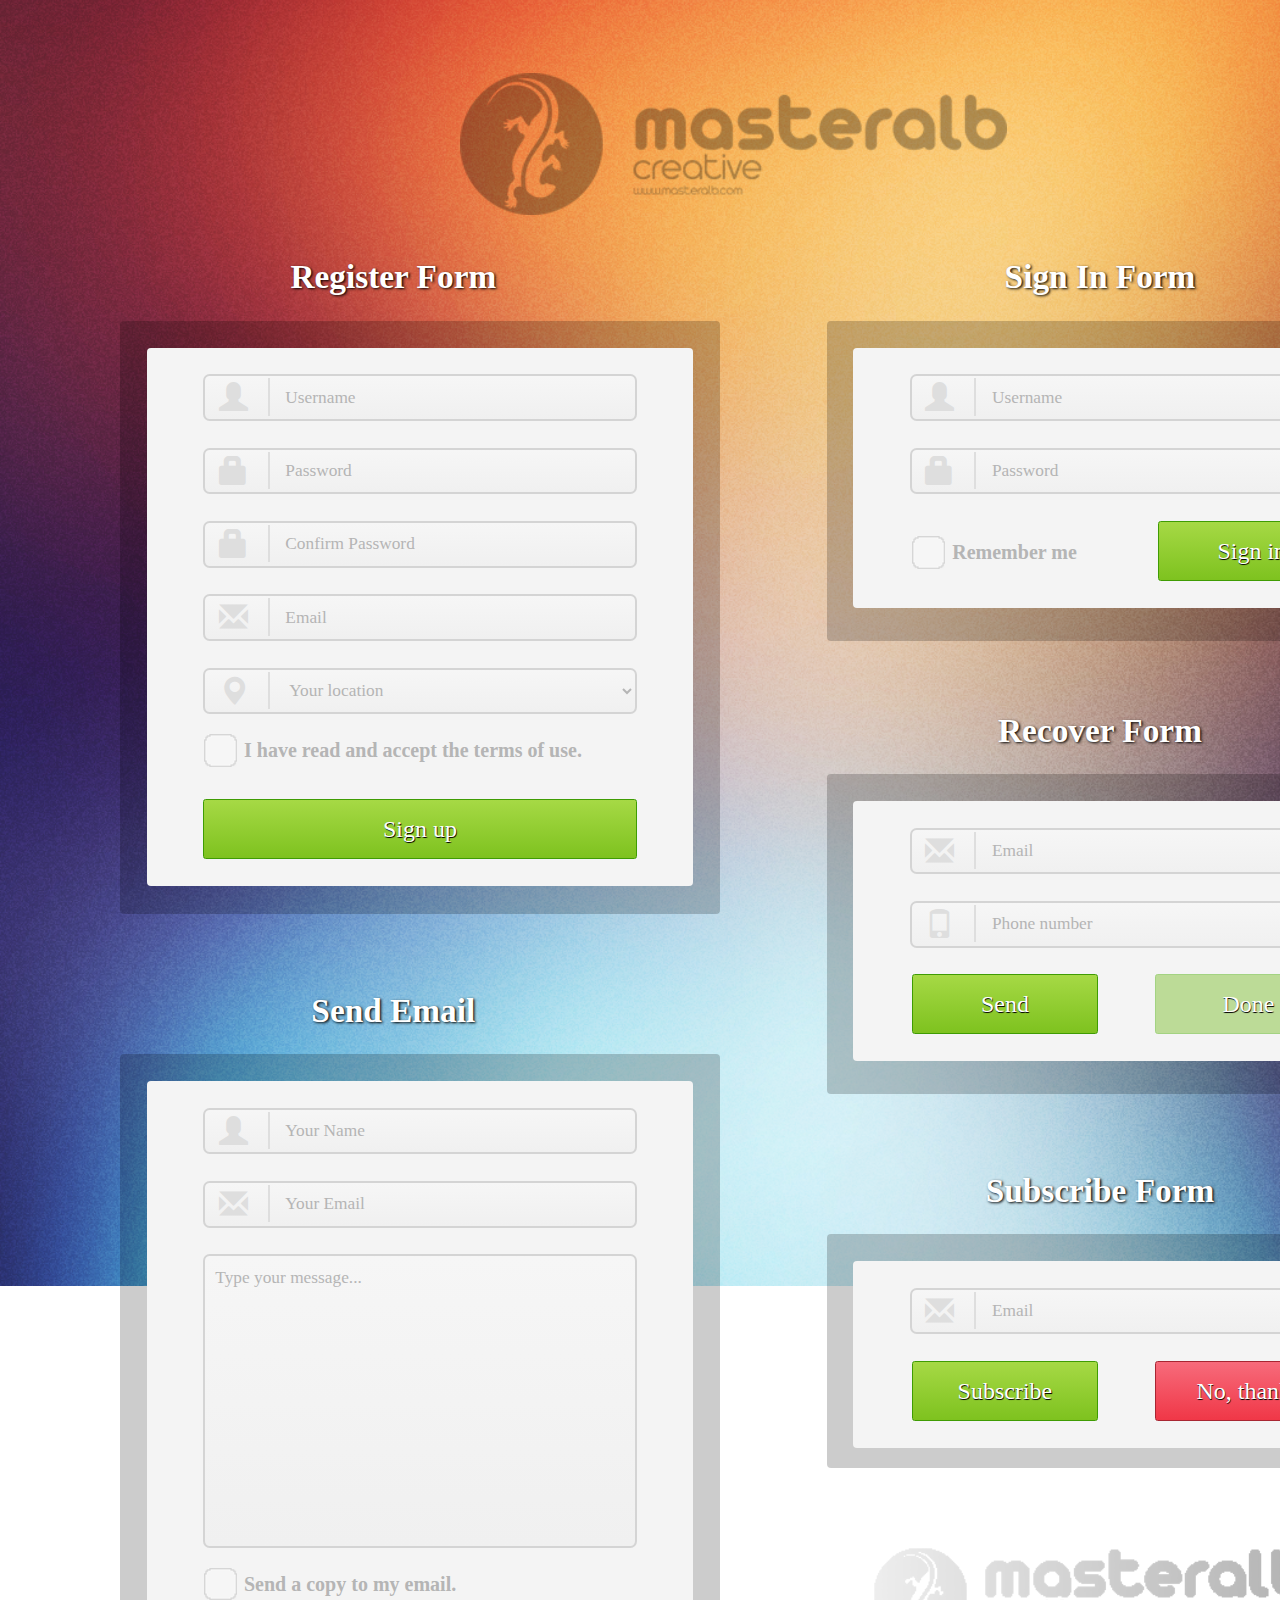
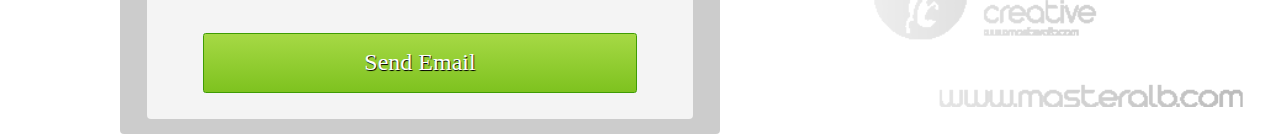
<file: 1/index.html>
<html>
  <head>
    <script src="https://code.jquery.com/jquery-3.3.1.js" ></script>

    <link rel="stylesheet" href="http://maxcdn.bootstrapcdn.com/font-awesome/4.3.0/css/font-awesome.min.css">

    <link rel="stylesheet" href="https://maxcdn.bootstrapcdn.com/bootstrap/3.3.7/css/bootstrap.min.css">
    <script src="https://maxcdn.bootstrapcdn.com/bootstrap/3.3.7/js/bootstrap.min.js"></script>

    <script type="text/javascript" src="script.js"></script>
    <link rel="stylesheet" type="text/css" href="style.css">
  </head>
  <body>
    <div>
      <img src="img/logo_top.png" id="logoTop"/>
    </div>

    <div id="registerForm">
      <label for="registerForm" class="titleLabel">Register Form</label>
      <div id="internal">
        <form name="registerForm" method="post" onsubmit="return onRegister()">
          <div class="inputGlyphicon">
            <input type="text" id="usernameRg" class="pictureInput" placeholder="Username" />
            <span class="glyphicon glyphicon-user"></span>
          </div>
          <div class="inputGlyphicon">
              <input type="password" id="passwordRg" class="pictureInput" placeholder="Password"/>
            <span class="glyphicon glyphicon-lock"></span>
          </div>
          <div class="inputGlyphicon">
            <input type="password" id="confPasswordRg" class="pictureInput" placeholder="Confirm Password"/>
            <span class="glyphicon glyphicon-lock"></span>
          </div>
          <div class="inputGlyphicon">
            <input type="text" id="emailRg" class="pictureInput" placeholder="Email"/>
            <span class="glyphicon glyphicon-envelope"></span>
          </div>
          <div class="inputGlyphicon">
              <select name="location" id="locationRg" class="pictureInput">
                <option>Your location</option>
                <option>Warsaw</option>
                <option>London</option>
                <option>NYC</option>
              </select>
            <span class="glyphicon glyphicon-map-marker"></span>
          </div>
          <div class="checkboxDiv">
            <label class="checkboxLabel">
              <input type="checkbox" id="agreementRg" value="true"/>
              <div id="checkboxBackground"></div>
              I have read and accept the terms of use.
            </label>
          </div>
          <button type="submit" class="longButton" id="signUpButton">Sign up</button>
        </form>
      </div>
    </div>

    <div id="signInForm" method="post" onsubmit="return onSignIn()">
      <label for="signInForm" class="titleLabel">Sign In Form</label>
      <div id="internal">
        <form name="signInForm">
          <div class="inputGlyphicon">
            <input type="text" id="usernameS" class="pictureInput" placeholder="Username" />
            <span class="glyphicon glyphicon-user"></span>
          </div>
          <div class="inputGlyphicon">
            <input type="password" id="passwordS" class="pictureInput" placeholder="Password"/>
            <span class="glyphicon glyphicon-lock"></span>
          </div>
          <div class="checkboxDiv rememberMeDiv">
            <label class="checkboxLabel">
              <input type="checkbox" id="rememberS"/>
              <div id="checkboxBackground"></div>
              Remember me
            </label>
          </div>
          <button type="submit" id="signInButton">Sign in</button>
        </form>
      </div>
    </div>

    <div id="recoverForm">
      <label for="recoverForm" class="titleLabel">Recover Form</label>
      <div id="internal">
        <form name="recoverForm">
          <div class="inputGlyphicon">
            <input type="text" id="emailRc" class="pictureInput" placeholder="Email"/>
            <span class="glyphicon glyphicon-envelope"></span>
          </div>
          <div class="inputGlyphicon">
              <input type="text" id="phoneRc" class="pictureInput" placeholder="Phone number"/>
            <span class="glyphicon glyphicon-phone"></span>
          </div>
          <button type="submit" id="sendButtonRc">Send</button>
          <button type="button" id="doneButtonRc">Done</button>
        </form>
      </div>
    </div>

    <div id="sendForm">
      <label for="sendForm" class="titleLabel">Send Email</label>
      <div id="internal">
        <form name="sendForm" method="post" onsubmit="return onSendEmail()">
          <div class="inputGlyphicon">
              <input type="text" id="usernameSe" class="pictureInput" placeholder="Your Name" />
            <span class="glyphicon glyphicon-user"></span>
          </div>
          <div class="inputGlyphicon">
            <input type="text" id="emailSe" class="pictureInput" placeholder="Your Email">
            <span class="glyphicon glyphicon-envelope"></span>
          </div>
          <textarea cols=50 rows=50 form="sendForm" id="textSe" placeholder="Type your message..."></textarea><br>
          <div class="checkboxDiv">
            <label class="checkboxLabel">
              <input type="checkbox" id="forwardCheckboxSe" value=""/>
              <div id="checkboxBackground"></div>
              Send a copy to my email.
              </label>
          </div>
          <button type="submit" class="longButton" id="sendEmailButtonSe">Send Email</button>
        </form>
      </div>
    </div>

    <div id="subscribeForm" >
      <label for="subscribeForm" class="titleLabel">Subscribe Form</label>
      <div id="internal">
        <form name="subscribeForm" method="post" onsubmit="return onSubscribe()">
          <div class="inputGlyphicon">
            <input type="text" id="emailSu" class="pictureInput" placeholder="Email"/>
            <span class="glyphicon glyphicon-envelope"></span>
          </div>
          <button type="submit" id="subscribeButtonSu">Subscribe</button>
          <button type="button" id="noButtonSu">No, thanks</button>
        </form>
      </div>
    </div>

    <div >
      <img src="img/logo_down2.png" id="logoBottom"/>
    </div>

  </body>
</html>
</file>
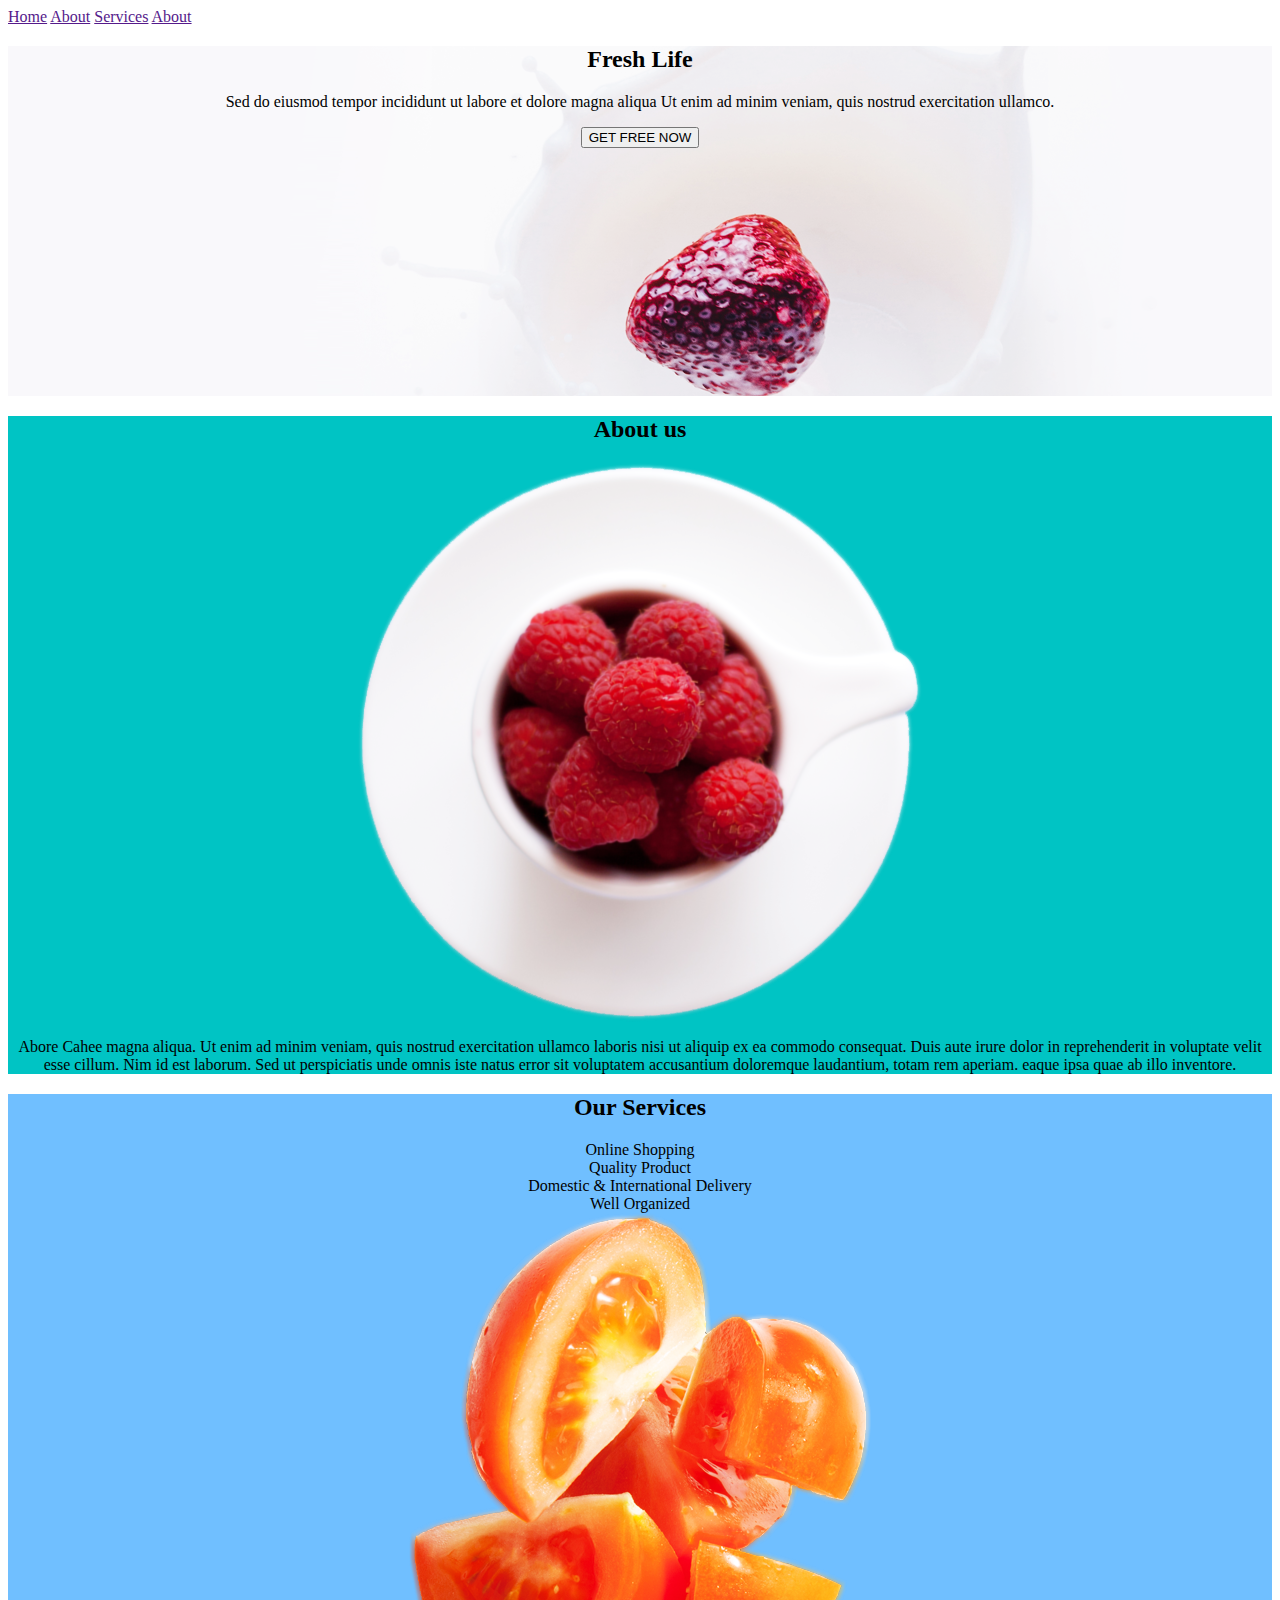
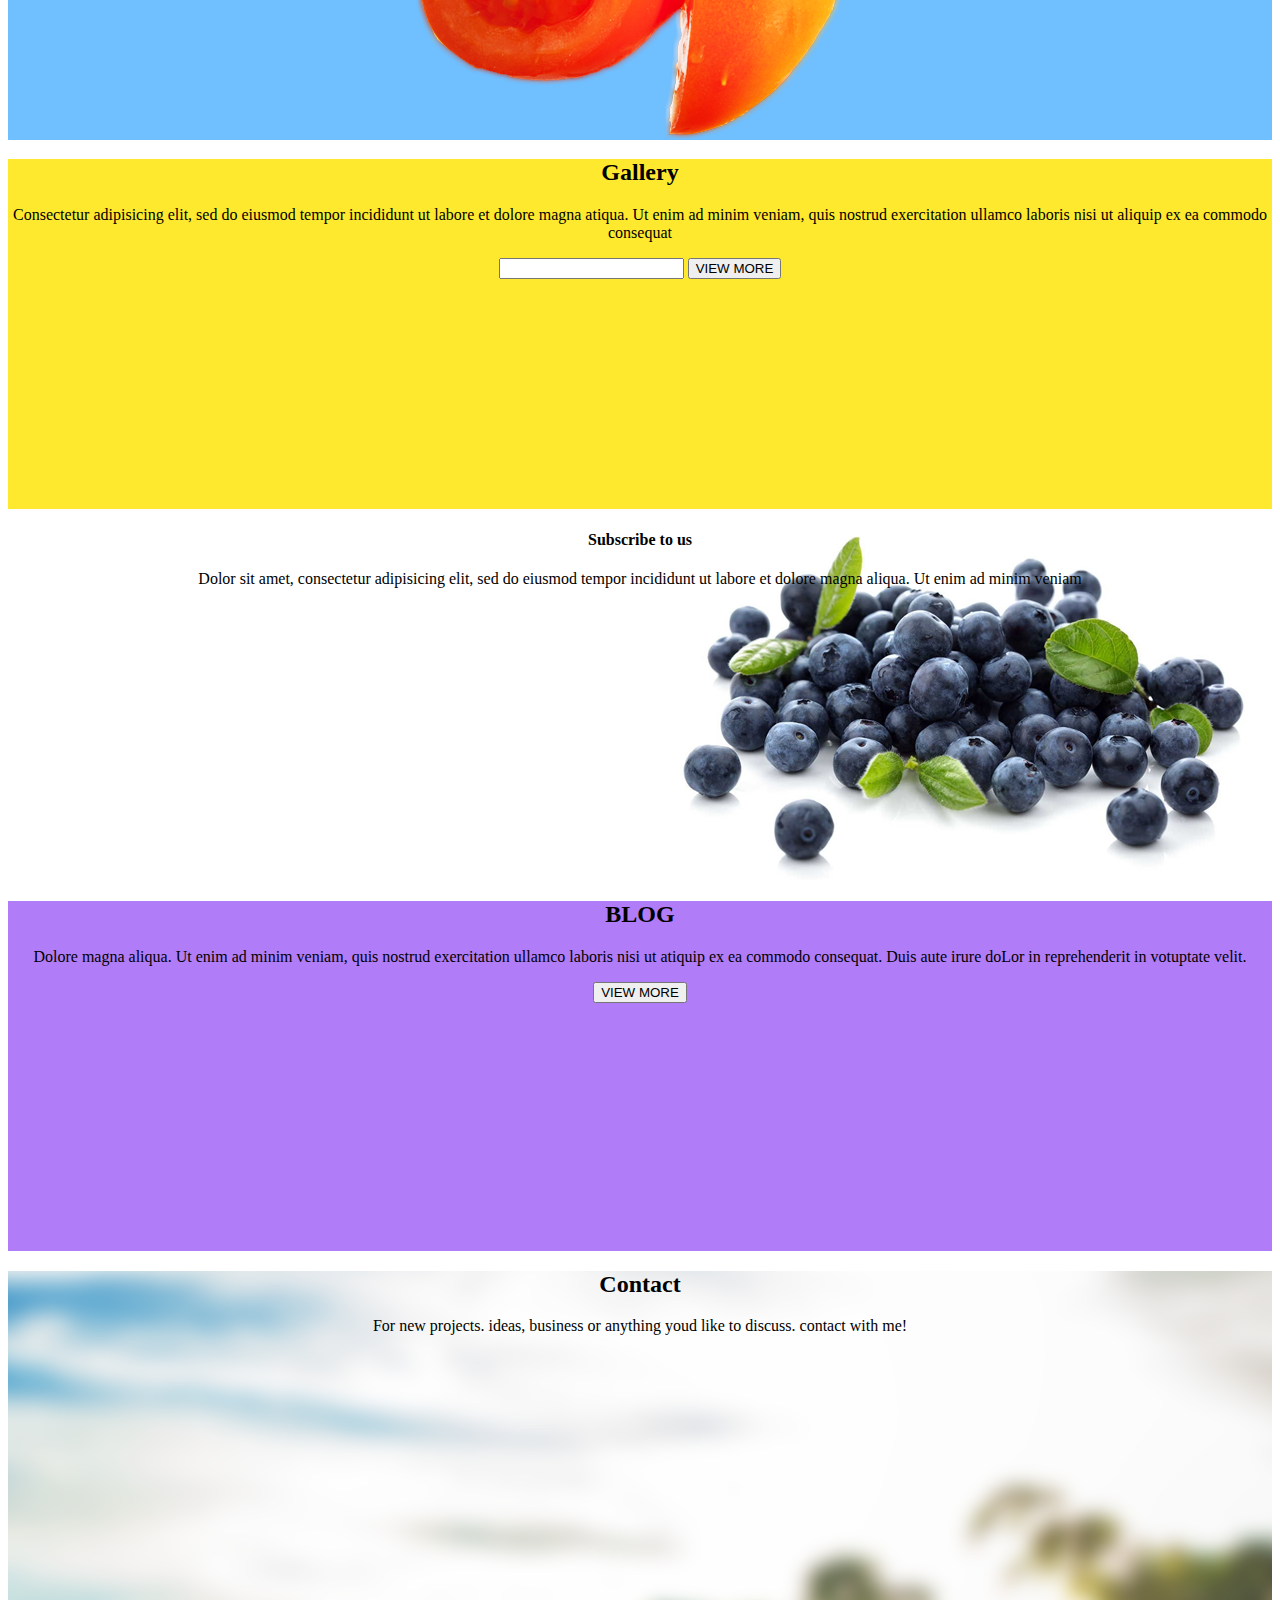
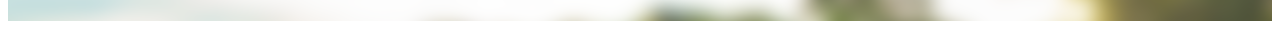
<file: 2/index.html>
<html>
	<head>
		<link rel="stylesheet" type="text/css" href="style.css">
	</head>
	<body>
		<div class="navbar">
			<a href="">Home</a>
			<a href="">About</a>
			<a href="">Services</a>
			<a href="">About</a>
		</div>
		<section id="intro">
			<h2>Fresh Life</h2>
			<p>Sed do eiusmod tempor incididunt ut labore et dolore magna aliqua Ut enim ad minim veniam, quis nostrud exercitation ullamco.</p>
			<button>GET FREE NOW</button>
		</section>
		<section id="about">
			<h2>About us</h2>
			<img src="img/rapsberry.png">
			<p>Abore Cahee magna aliqua. Ut enim ad minim veniam, quis nostrud exercitation ullamco laboris nisi ut aliquip ex ea commodo consequat. Duis aute irure dolor in reprehenderit in voluptate velit esse cillum.
				Nim id est laborum. Sed ut perspiciatis unde omnis iste natus error sit voluptatem accusantium doloremque laudantium, totam rem aperiam. eaque ipsa quae ab illo inventore.
			</p>
		</section>
		<section id="services">
			<h2>Our Services</h2>
			<div>Online Shopping</div>
			<div>Quality Product</div>
			<div>Domestic & International Delivery</div>
			<div>Well Organized</div>
			<img src="img/tomatos.png">
		</section>
		<section id="gallery">
			<h2>Gallery</h2>
			<p>Consectetur adipisicing elit, sed do eiusmod tempor incididunt ut labore et dolore magna atiqua. Ut enim ad minim veniam, quis nostrud exercitation ullamco laboris nisi ut aliquip ex ea commodo consequat
			</p>
			<input type="text" />
			<button>VIEW MORE</button>
		</section>
		<section id="subscribe">
			<h4>Subscribe to us</h4>
			<p>Dolor sit amet, consectetur adipisicing elit, sed do eiusmod tempor incididunt ut labore et dolore magna aliqua. Ut enim ad minim veniam </p>
		</section>
		<section id="blog">
			<h2>BLOG</h2>
			<p>Dolore magna aliqua. Ut enim ad minim veniam, quis nostrud exercitation ullamco laboris nisi ut atiquip ex ea commodo consequat. Duis aute irure doLor in reprehenderit in votuptate velit.
			</p>
			<button>VIEW MORE</button>
		</section>
		<section id="contact">
			<h2>Contact</h2>
			<p>For new projects. ideas, business or anything youd like to discuss. contact with me!
			</p>
			<form>

			</form>
		</section>
		<footer>
		</footer>
	</body>
</html>
</file>
<file: 1/style.css>
@@font-face {
  font-family: "Biotif Medium";
  src: url("Biotif-Medium.ttf") format("truetype");
}

body {
  background: url('img/tlo.png') no-repeat center center fixed;
  background-size: 100%;
  font-family: Biotif Medium;
  color: #b5b5b5;
}

div {
  position: absolute;
  width: 410pt;
  text-align: center;
}

form {
  background-color: #f4f4f4;
  position: absolute;
  border-radius: 3pt;
  margin: 20pt;
  width: 410pt;
}

input[type=text],[type=password], select, textarea, option {
  margin-top: 20pt;
  margin-left: 10pt;
  margin-right: 10pt;
  width: 325pt;
  height: 35pt;
  font-size: 13pt;
  font-family: inherit;
  border-radius: 5pt;
  background: linear-gradient(#f6f6f6, #f0f0f0);
  border: solid 1.5pt #d4d4d4;
}

::placeholder {
  color: inherit;
}

input[type=text],[type=password], select {
  padding-left: 60pt;
}

input:focus, select:focus, textarea:focus {
  outline-color: grey;
}

/*
input[type=checkbox] {
  height: 20pt;
  width: 20pt;
  margin-left: 85pt;
  margin-top: 15pt;
  vertical-align: middle;
}
*/

#checkboxBackground {
  background: url("img/square.png") no-repeat;
  width: 24.7pt;
  height: 24.7pt;
  margin-left: -30pt;
}

input[type=checkbox] {
  display: none;
}

input[type=checkbox]:checked + div:before {
  font-size: 15pt;
  content: '\f0c8';
  color: #88c813;
  font-size-adjust: auto;
  font-family: "FontAwesome";
}


.checkboxDiv {
  position: relative;
  text-align: left;
  margin-top: 15pt;
  display: inline-block;
}

.rememberMeDiv {
  width: 205pt;
  margin-left: -20pt;
}

.checkboxLabel {
  line-height: 25pt;
  display: inline-block;
  margin-left: 73pt;
  font-size: 15pt;
}

.pictureInput + .glyphicon {
  position: absolute;
  margin-top: 20pt;
  margin-left: 10pt;
  margin-right: 10pt;
  padding: 3pt 15pt 3pt 0;
  left: 44pt;
  top: 3pt;
  color: #dedede;
  font-size: 22pt;
  border-right: solid 1.6pt;
}

.inputGlyphicon {
  position: relative;
}

textarea {
  resize: none;
  padding: 10px;
}

button {
  height: 33pt;
  background-image: linear-gradient(#a6d945, #7ec21f);
  border: solid 1pt #3f9c03;
  border-radius: 2pt;
  color: white;
  text-shadow: 0.5pt 0.5pt 0.5pt #000000;
  font-size: 18pt;
  font-family: inherit;
  height: 45pt;
  width: 140pt;
  margin: 20pt;
}

button:disabled {
  background: #bcdb97;
  border-color: #a3d382;
}

#noButtonSu {
  background-image: linear-gradient( #f76b7b, #f03747);
  border-color: #a82632;
}

.longButton {
  width: 325pt ;
}

.titleLabel {
  font-size: 25pt;
  font-weight: bold;
  text-shadow: 1pt 1pt 2pt #000000;
  color: white;
  display: inline-block;
  margin-bottom: 15pt;
}

img {
  opacity: 0.3;
  position: absolute;
  cursor: pointer;
}

#logoTop{
  top: 55pt;
  left: 345pt;
  width: 410pt;
}

#logoBottom {
  top: 1160pt;
  left: 655pt;
  height: 120pt;  
}

#textSe {
  height: 220pt;
}

#registerForm {
  left: 90pt;
  top: 190pt;
  height: 445pt;
}

#signInForm{
  left: 620pt;
  top: 190pt;
  height: 240pt;
}

#recoverForm{
  left: 620pt;
  top: 530pt;
  height: 240pt;
}

#sendForm {
  left: 90pt;
  top: 740pt;
  height: 510pt;
}

#subscribeForm {
  left: 620pt;
  top: 875pt;
  height: 175pt;
}

#internal {
  width: 450pt;
  height: inherit;
  background-color: rgba(0, 0, 0, 0.2);
  border-radius: 3pt;
}
</file>
<file: 2/style.css>
section {
  width: 100%;
  min-height: 350px;
  text-align: center;
}

#intro {
  background: url("img/intro.png") 100%;
}

#about {
  background-color: #00c4c4;
}

#services {
  background-color: #70bfff;
}

#gallery {
  background-color: #ffe92f;
}

#subscribe {
  background: url("img/blueberries_big.png") 100%;
}

#blog {
  background-color: #b07cf7;
}

#contact {
  background: url("img/contact.png") 100%;
}
</file>
